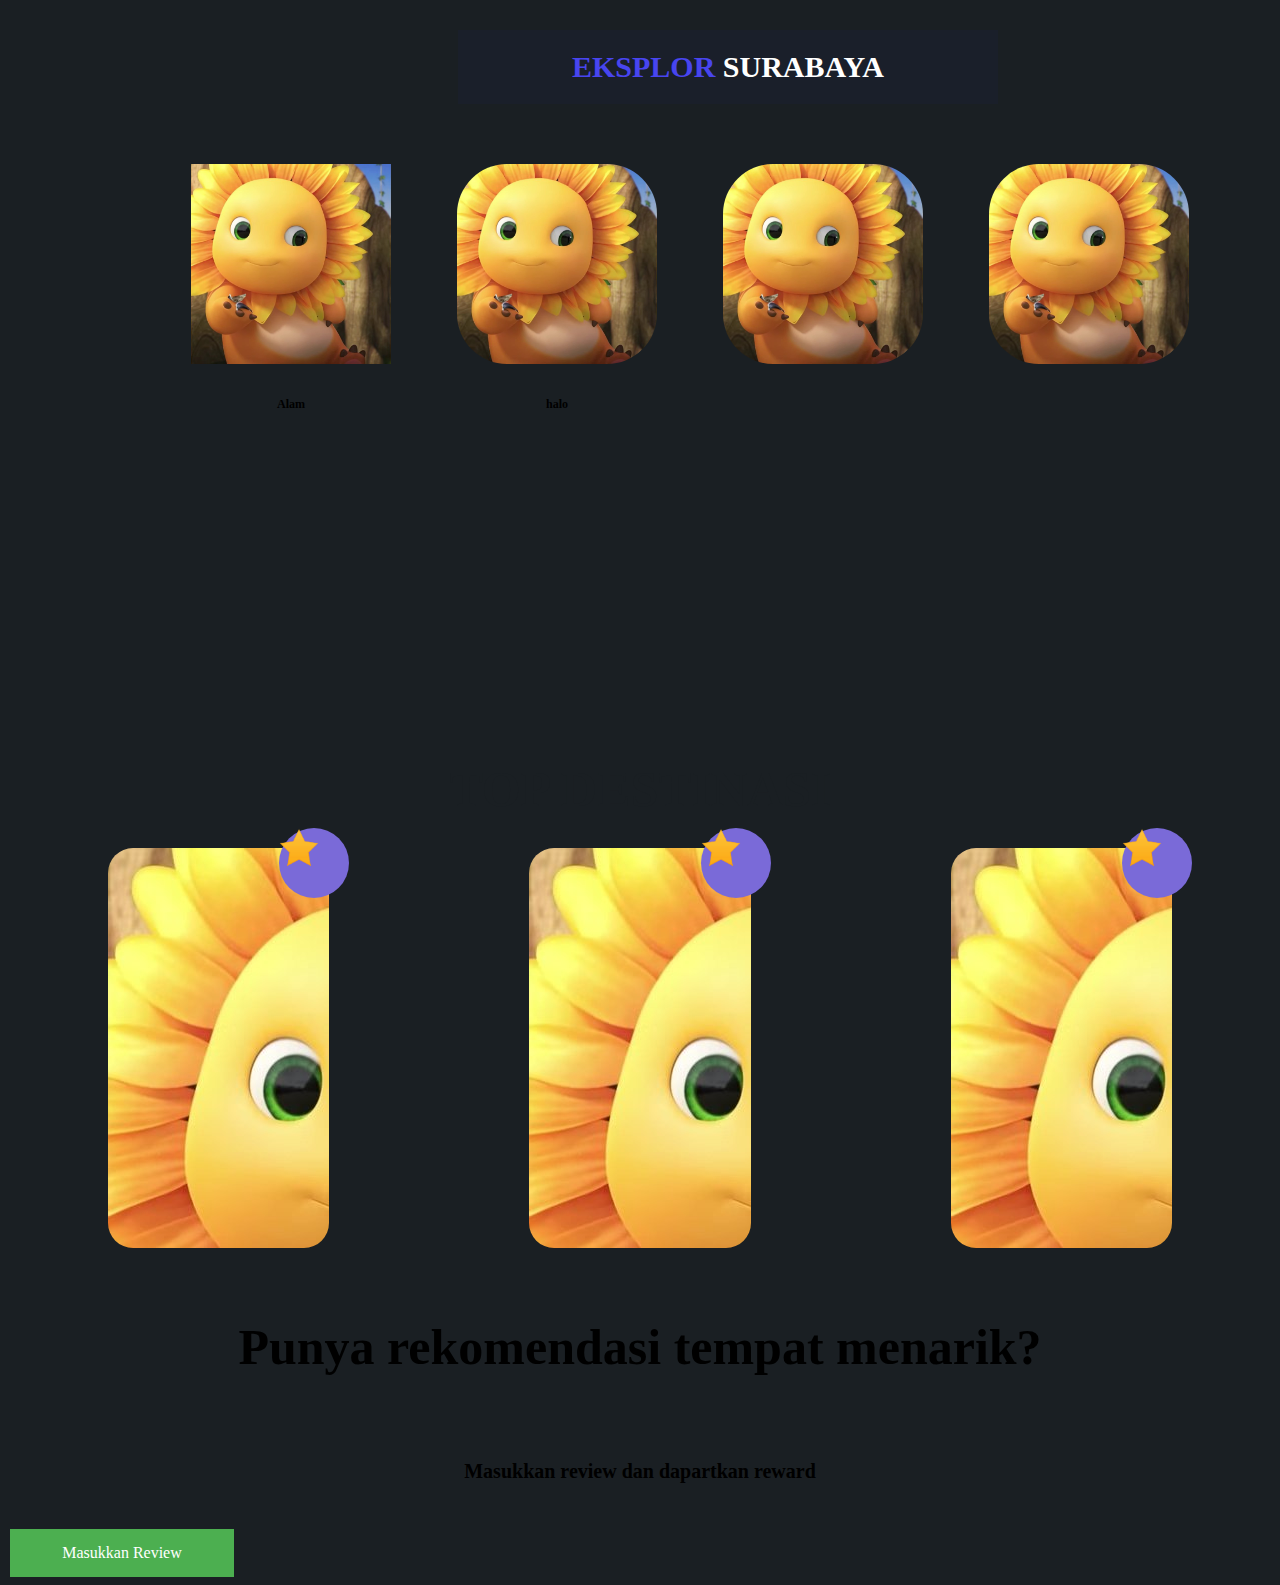
<file: content.html>
<!DOCTYPE html>
<html lang="en">
<head>
    <meta charset="UTF-8">
    <meta http-equiv="X-UA-Compatible" content="IE=edge">
    <meta name="viewport" content="width=device-width, initial-scale=1.0">
    <title>KONTEN</title>
    <link rel="stylesheet" href="style.css" />
</head>


<body class="home-content">


    <h4 class="heading"> <span> EKSPLOR</span> SURABAYA </h4>
      
      <div class="flex-container">
        <div class="cont1">
          <img
            src="images/dino.jpeg"
            style="width: 200px"/>
            <h6> Alam</h6>
        </div>
        <div>
          <img src="images/dino.jpeg" style="width: 200px" , class="cont2" />
        <h6> halo</h6>
        </div>
        <div>
          <img src="images/dino.jpeg" style="width: 200px" class="cont3" />
        </div>
        <div>
          <img src="images/dino.jpeg" style="width: 200px" , class="cont4" />
        </div>
      </div>
    </div>

    <div class="top">
      <h4>TOP DESTINASI</h4>
    </div>

    <div class="top section" id="top">
      <div class="container">
        <div class="service-item">
          <div class="icon">
            <img src="images/star.png" alt="top1" />
          </div>
        </div>
        <div class="service-item">
          <div class="icon">
            <img src="images/star.png" alt="top2" />
          </div>
        </div>
        <div class="service-item">
          <div class="icon">
            <img src="images/star.png" alt="top2" />
          </div>
        </div>
      </div>
    </div>
    <div class="rekomen">
      <h5>Punya rekomendasi tempat menarik?</h5>

      <div class="review">
        <h6>Masukkan review dan dapartkan reward</h6>
      </div>
    </div>

    <div class="button-review">Masukkan Review</div>
    </div>
</body>
</html>
</file>
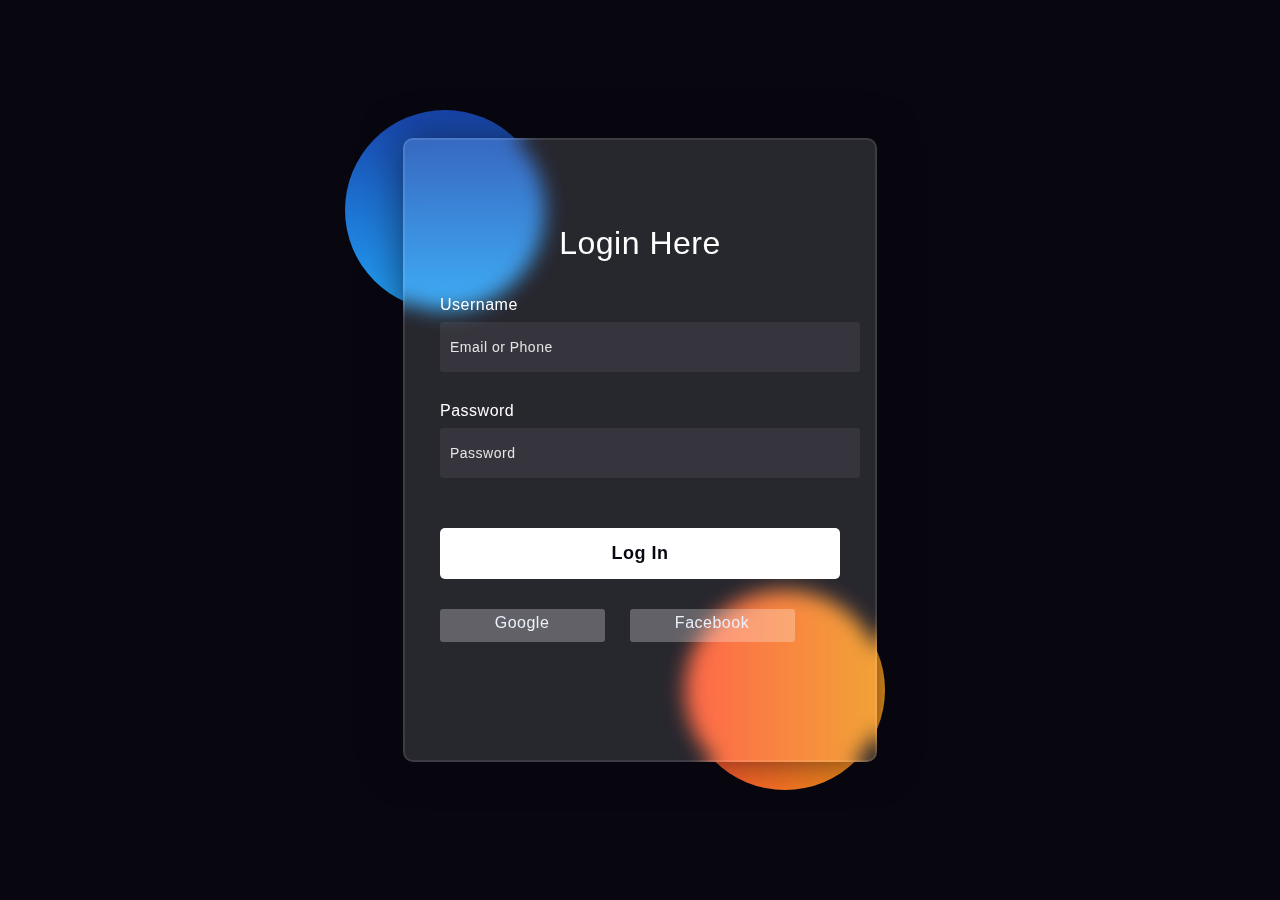
<file: login.html>
<!DOCTYPE html>
<html lang="en">
    <head>
        <link rel="stylesheet" href="loginstyle.css">
        <title>Login MLAKU</title>
    </head>
    
    <body>
        <div class="background">
            <div class="shape"></div>
            <div class="shape"></div>
        </div>
        <form>
            <h3>Login Here</h3>
    
            <label for="username">Username</label>
            <input type="text" placeholder="Email or Phone" id="username">
    
            <label for="password">Password</label>
            <input type="password" placeholder="Password" id="password">
    
            <button>Log In</button>
            <div class="social">
            <div class="go"><i class="fab fa-google"></i>  Google</div>
            <div class="fb"><i class="fab fa-facebook"></i>  Facebook</div>
            </div>
        </form>
    </body>
    </html>
</file>
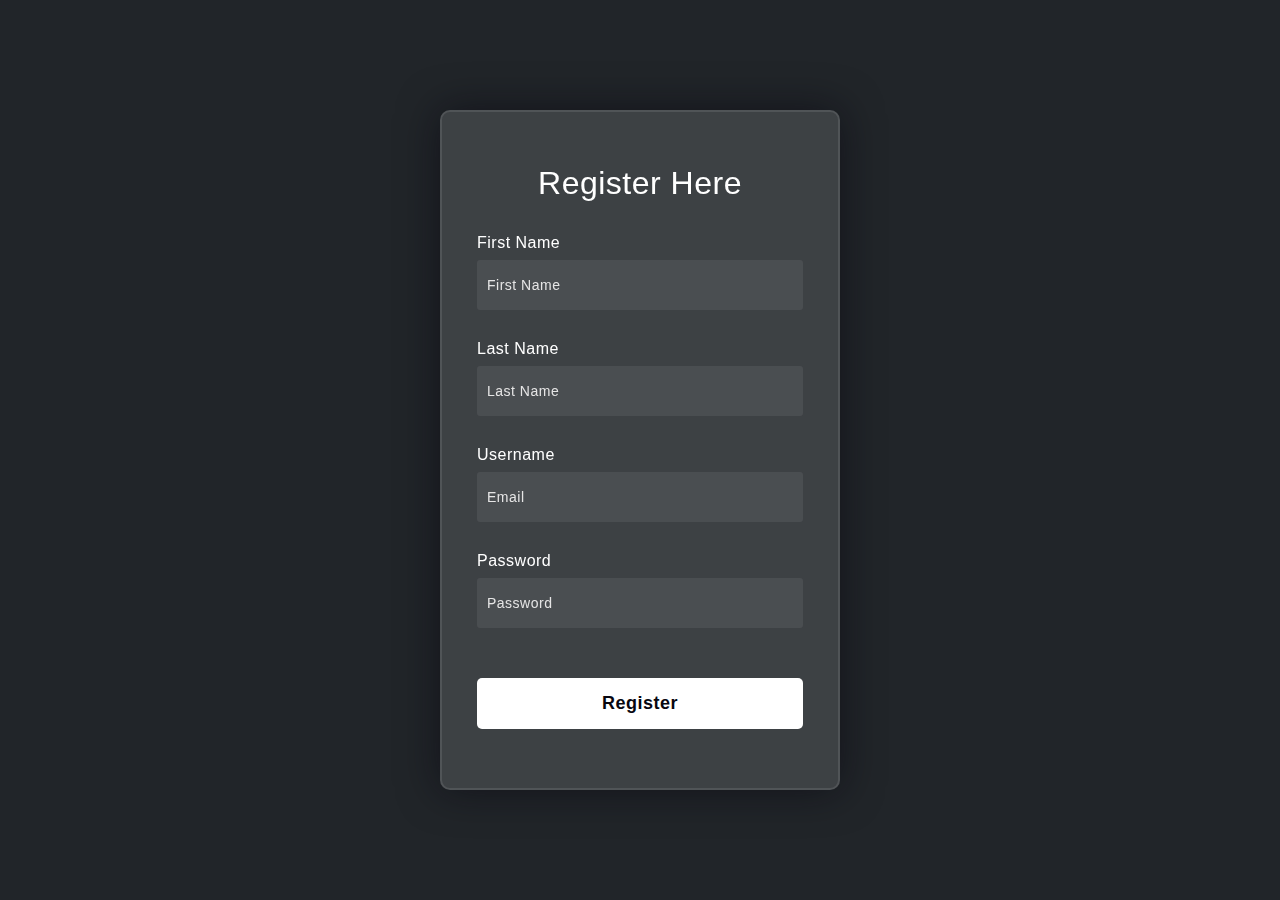
<file: register.html>
<!DOCTYPE html>
<html lang="en">
<head>
    <title>Register MLAKU</title>
    <link rel="stylesheet" href="registerstyle.css">
</head>

<body>
    <div class="background">
        <div class="shape"></div>
        <div class="shape"></div>
    </div>
    <form>
        <h3>Register Here</h3>

        <label for="firstname">First Name</label>
        <input type="text" placeholder="First Name" id="firstname">

        <label for="lastname">Last Name</label>
        <input type="text" placeholder="Last Name" id="lastname">

        <label for="username">Username</label>
        <input type="text" placeholder="Email" id="username">

        <label for="password">Password</label>
        <input type="password" placeholder="Password" id="password">

        <button>Register</button>
    </form>
</body>
</html>
</file>
<file: style.css>
.body{
    margin: 0;
    padding: 0;
    box-sizing: border-box;
    min-height: 100vh;
    background-color:#0b0b0b;
    display: flex;
    flex-direction: column;
    align-items: center;
}

nav {
    background-color: #0e0f0f;
    position:fixed;
    width: 100%;
    top: 0;
    right: 0;
    z-index: 1000;
    display: flex;
    align-items: center;
    justify-content: space-between;
    padding: 5px 0;
}

.nav_logo {
    text-decoration: none;
    color: aliceblue;
    font-family: 'Inter', sans-serif;
    font-weight: 700;
    padding-left: 50px;
    font-size: 1.5em;
}

.main_navbar {
    list-style: none;
    padding-top: 16px;
    display: flex;
}

.main_navbar a {
    text-decoration: none;
    padding: 5px;
    margin: 0 30px;
}

.nav_item a {
    font-family: 'Inter', sans-serif;
    font-weight: 400;
    color: aliceblue;
}

.nav_item a:hover {
    color: #6EA8FE;
}

.second_nav a {
    font-family: 'Inter', sans-serif;
    font-weight: 400;
    color: aliceblue;
    text-decoration: none;
    padding-right: 50px;
}

.carousel-inner{
    width: 100px;
    height: 100vh;
    object-fit: none;
    object-position:20% 10%;
}

.hero-img {
  overflow: hidden;
}


/*================================BATAS SUCI=======================*/

.home-content{
  background-color: #1A1F23;
}

.heading{

  text-align: center;
  font-size: 30px;
  color: #ffffff;
  margin-top: 30px;
  margin-left: 450px;
  padding: 20px;
  width: 500px;
  background: rgba(36, 36, 122, 0.081);

}

.heading span{
  color:rgb(72, 69, 239);
}


.flex-container {
    display: flex;
    align-items: stretch;
    border-radius: 100px;
    margin-left: 150px;
    margin-right: 50px;
    
  }


  .flex-container>div {
    border-radius: 250px;
    width: 300px;
    margin: 20px;
    text-align: center;
    font-size: large;
    border: #6EA8FE;

  }



  .flex-container .h6{
    text-align: center;
    font-size: large;
    border: #6EA8FE;

  }

  .cont2 {
    border-radius: 50px;
  }

  .cont3 {
    border-radius: 50px;
  }

  .cont4 {
    border-radius: 50px;
  }


  .top h4 {
    margin-top: 300px;
    margin-bottom: 30px;
    text-align: center;
    font-size:50px;
    color: #1A1F23;
}


.top .service-item:hover .icon img {
    margin-top: -20px;
}
  
  
  .top .service-item .icon {
    position: absolute;
    width: 70px;
    height: 70px;
    background-color: #7a6ad8;
    border-radius: 50%;
    right: -20px;
    top: -20px;
    line-height: 20px;
  }
  
  .top .service-item .icon img {
    max-width: 40px;
    transition: all .2s;
  }
  
  .top .service-item {
    border-radius: 25px;
    width: 350px;
    height: 400px;
    margin-bottom: 30px;
    margin-right: 100px;
    margin-left: 100px;
  }
  

  .top .service-item p {
    color: #4a4a4a;
    margin-bottom: 25px;
  }
  
.container {
  display: flex;
}

.service-item {
  position: relative;
  background-image: url('images/dino.jpeg');
  width: 100%;
  height: auto;
  object-fit: fill;
  position: relative;

}

.rekomen h5{
  margin-top: 40px;
  text-align: center;
  font-size: 50px;
  

}

.review h6{
  text-align: center;
  margin-top: 20px;
  font-size: 20px;
}

.button-review{
  /* display: flex; */
  justify-content: center; 
  background-color: #4CAF50;
  border: none;
  color: white;
  padding: 15px 32px;
  text-align: center;
  text-decoration: none;
  /* display: inline-block; */
  font-size: 16px;
  margin: 4px 2px;
  cursor: pointer;
  width: 10em;
}
</file>
<file: loginstyle.css>
*:before,
    *:after{
        padding: 0;
        margin: 0;
        box-sizing: border-box;
    }
    body{
        background-color: #080710;
    }
    .background{
        width: 430px;
        height: 520px;
        position: absolute;
        transform: translate(-50%,-50%);
        left: 50%;
        top: 50%;
    }
    .background .shape{
        height: 200px;
        width: 200px;
        position: absolute;
        border-radius: 50%;
    }
    .shape:first-child{
        background: linear-gradient(
            #1845ad,
            #23a2f6
        );
        left: -80px;
        top: -80px;
    }
    .shape:last-child{
        background: linear-gradient(
            to right,
            #ff512f,
            #f09819
        );
        right: -30px;
        bottom: -80px;
    }
    form{
        height: 520px;
        width: 400px;
        background-color: rgba(255,255,255,0.13);
        position: absolute;
        transform: translate(-50%,-50%);
        top: 50%;
        left: 50%;
        border-radius: 10px;
        backdrop-filter: blur(10px);
        border: 2px solid rgba(255,255,255,0.1);
        box-shadow: 0 0 40px rgba(8,7,16,0.6);
        padding: 50px 35px;
    }
    form *{
        font-family: 'Poppins',sans-serif;
        color: #ffffff;
        letter-spacing: 0.5px;
        outline: none;
        border: none;
    }
    form h3{
        font-size: 32px;
        font-weight: 500;
        line-height: 42px;
        text-align: center;
    }
    
    label{
        display: block;
        margin-top: 30px;
        font-size: 16px;
        font-weight: 500;
    }
    input{
        display: block;
        height: 50px;
        width: 100%;
        background-color: rgba(255,255,255,0.07);
        border-radius: 3px;
        padding: 0 10px;
        margin-top: 8px;
        font-size: 14px;
        font-weight: 300;
    }
    ::placeholder{
        color: #e5e5e5;
    }
    button{
        margin-top: 50px;
        width: 100%;
        background-color: #ffffff;
        color: #080710;
        padding: 15px 0;
        font-size: 18px;
        font-weight: 600;
        border-radius: 5px;
        cursor: pointer;
    }
    .social{
        margin-top: 30px;
        display: flex;
    }
    .social div{
        background: red;
        width: 150px;
        border-radius: 3px;
        padding: 5px 10px 10px 5px;
        background-color: rgba(255,255,255,0.27);
        color: #eaf0fb;
        text-align: center;
    }
    .social div:hover{
        background-color: rgba(255,255,255,0.47);
    }
    .social .fb{
        margin-left: 25px;
    }
    .social i{
        margin-right: 4px;
    }
</file>
<file: registerstyle.css>
* {
    padding: 0;
    margin: 0;
    box-sizing: border-box;
}
body{
    background-color: #212529;
}
.background{
    width: 430px;
    height: 520px;
    position: absolute;
    transform: translate(-50%,-50%);
    left: 50%;
    top: 50%;
}
.background .shape{
    height: 200px;
    width: 200px;
    position: absolute;
    border-radius: 50%;
}

form{
    height: 680px;
    width: 400px;
    background-color: rgba(255,255,255,0.13);
    position: absolute;
    transform: translate(-50%,-50%);
    top: 50%;
    left: 50%;
    border-radius: 10px;
    backdrop-filter: blur(10px);
    border: 2px solid rgba(255,255,255,0.1);
    box-shadow: 0 0 40px rgba(8,7,16,0.6);
    padding: 50px 35px;
}
form *{
    font-family: 'Poppins',sans-serif;
    color: #ffffff;
    letter-spacing: 0.5px;
    outline: none;
    border: none;
}
form h3{
    font-size: 32px;
    font-weight: 500;
    line-height: 42px;
    text-align: center;
}

label{
    display: block;
    margin-top: 30px;
    font-size: 16px;
    font-weight: 500;
}
input{
    display: block;
    height: 50px;
    width: 100%;
    background-color: rgba(255,255,255,0.07);
    border-radius: 3px;
    padding: 0 10px;
    margin-top: 8px;
    font-size: 14px;
    font-weight: 300;
}
::placeholder{
    color: #e5e5e5;
}
button{
    margin-top: 50px;
    width: 100%;
    background-color: #ffffff;
    color: #080710;
    padding: 15px 0;
    font-size: 18px;
    font-weight: 600;
    border-radius: 5px;
    cursor: pointer;
}

button:hover{
    background-color: #6EA8FE;
}

button:active{
    background-color: aquamarine;
}
</file>
